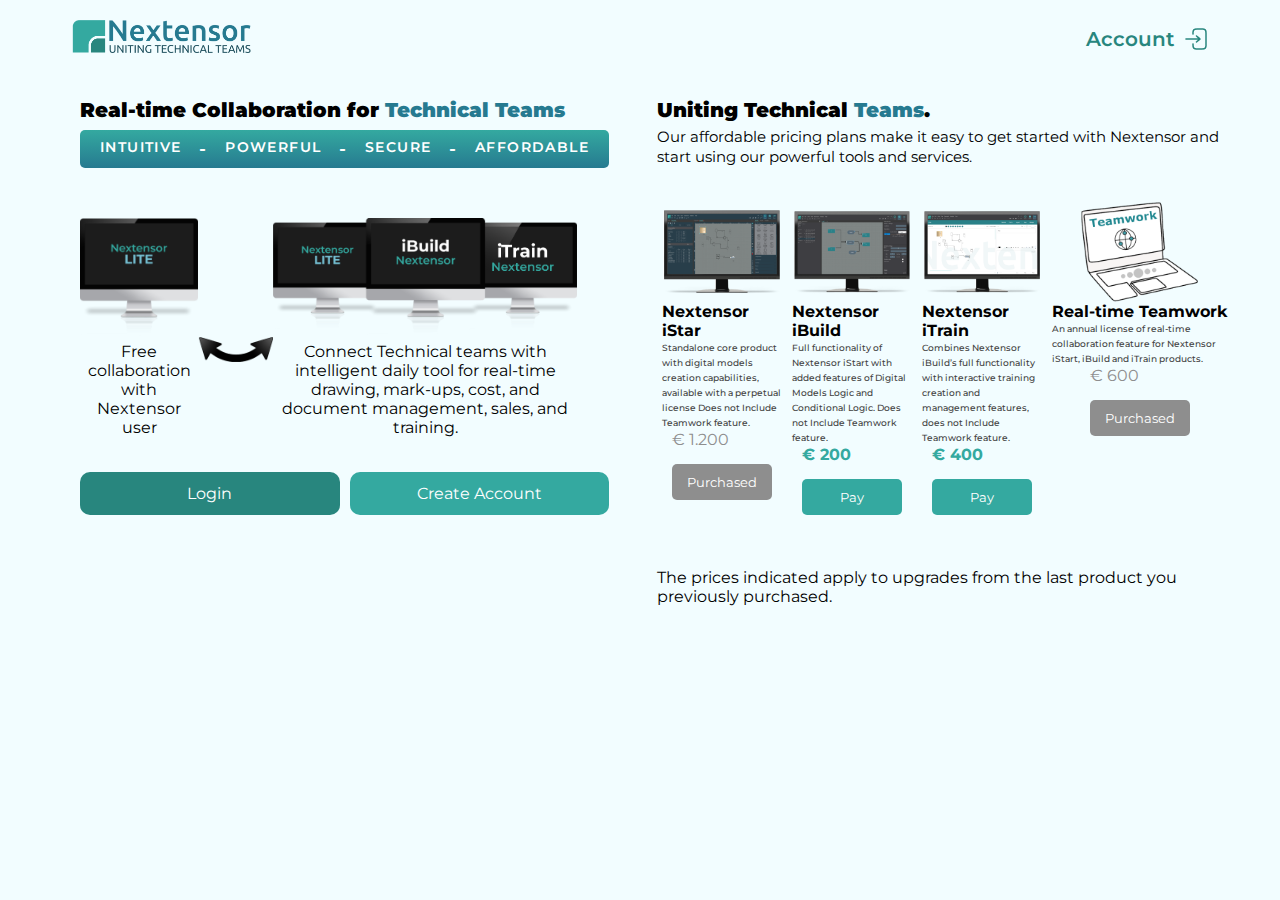
<file: index.html>
<!DOCTYPE html>
<html lang="en">
  <head>
    <meta charset="UTF-8" />
    <meta name="viewport" content="width=device-width, initial-scale=1.0" />
    <title>Document</title>
    <link rel="stylesheet" href="./assets/css/style.css" />
  </head>
  <body>
    <section class="header">
      <a href="#"
        ><img
          src="./assets/images/Nextensor_1_UTT_tr 1.png"
          alt="Nextensor-logo"
      /></a>
      <button class="header-link">
        <a href="#">Account</a>
        <img src="./assets/images/login 1.png" alt="login-logo" />
      </button>
    </section>
    <div class="main">
      <div class="left">
        <div class="l-panel">
          <div class="panelHeader">
            <div class="topHeading">
              <h2>Real-time Collaboration for <span>Technical Teams</span></h2>
            </div>
            <div class="blueBanner">
              <div class="boxbtn">
                <div>
                  <p>IntuItive</p>
                </div>
                <div class="dash-">-</div>
                <div>
                  <p>Powerful</p>
                </div>
                <div class="dash-">-</div>

                <div>
                  <p>Secure</p>
                </div>
                <div class="dash-">-</div>
                <div>
                  <p>Affordable</p>
                </div>
              </div>
            </div>
          </div>
          <div class="imagesBox">
            <div class="imageGroup">
              <div class="img1">
                <img src="./assets/images/Image1.png" alt="" />

                <p>Free collaboration with Nextensor user</p>
              </div>
              <div class="img2arrow">
                <img src="./assets/images/Img2arrow.png" alt="" height="25" />
              </div>
              <div class="img3">
                <img src="./assets/images/Image3.png" alt="" />

                <p>
                  Connect Technical teams with intelligent daily tool for
                  real-time drawing, mark-ups, cost, and document management,
                  sales, and training.
                </p>
              </div>
            </div>
          </div>
          <div class="btnBox">
            <a href="#" class="loginBtn"> Login </a>
            <a href="#" class="createBtn"> Create Account </a>
          </div>
        </div>
      </div>
      <div class="right">
        <div class="right-tittle topHeading">
          <h2 class="">Uniting Technical <span>Teams</span>.</h2>
          <p>
            Our affordable pricing plans make it easy to get started with
            Nextensor and start using our powerful tools and services.
          </p>
        </div>
        <div class="right-picture">
          <div></div>
          <div></div>
        </div>
        <div class="right-cards">
          <div class="card">
            <img src="./assets/images/View_iS 1.png" alt="" />

            <h5>Nextensor iStar</h5>
            <p>
              Standalone core product with digital models creation capabilities,
              available with a perpetual license Does not Include Teamwork
              feature.
            </p>
            <div class="right-card-left rtt-right">
              <span>€ 1.200</span>
              <a href="#">
                <button>Purchased</button>
              </a>
            </div>
          </div>
          <div class="card">
            <img src="./assets/images/View_iB 1.png" alt="" />

            <h5>Nextensor iBuild</h5>
            <p>
              Full functionality of Nextensor iStart with added features of
              Digital Models Logic and Conditional Logic. Does not Include
              Teamwork feature.
            </p>
            <div class="right-card-left top center">
              <span>€ 200</span>
              <button>Pay</button>
            </div>
          </div>
          <div class="card">
            <img
              src="./assets/images/lp3.png"
              alt=""
              width="100%"
              height="150px"
            />
            <h5>Nextensor iTrain</h5>
            <p>
              Combines Nextensor iBuild’s full functionality with interactive
              training creation and management features, does not Include
              Teamwork feature.
            </p>
            <div class="right-card-left center">
              <span>€ 400</span>
              <button>Pay</button>
            </div>
          </div>
          <div class="card rtt-right">
            <img src="./assets/images/teamwork 1.png" alt="" />

            <h5 class="">Real-time Teamwork</h5>
            <p>
              An annual license of real-time collaboration feature for Nextensor
              iStart, iBuild and iTrain products.
            </p>
            <div class="right-card-left">
              <span>€ 600</span>
              <button>Purchased</button>
            </div>
          </div>
        </div>
        <div class="right-prag">
          <p>
            The prices indicated apply to upgrades from the last product you
            previously purchased.
          </p>
        </div>
      </div>
    </div>
  </body>
</html>
</file>
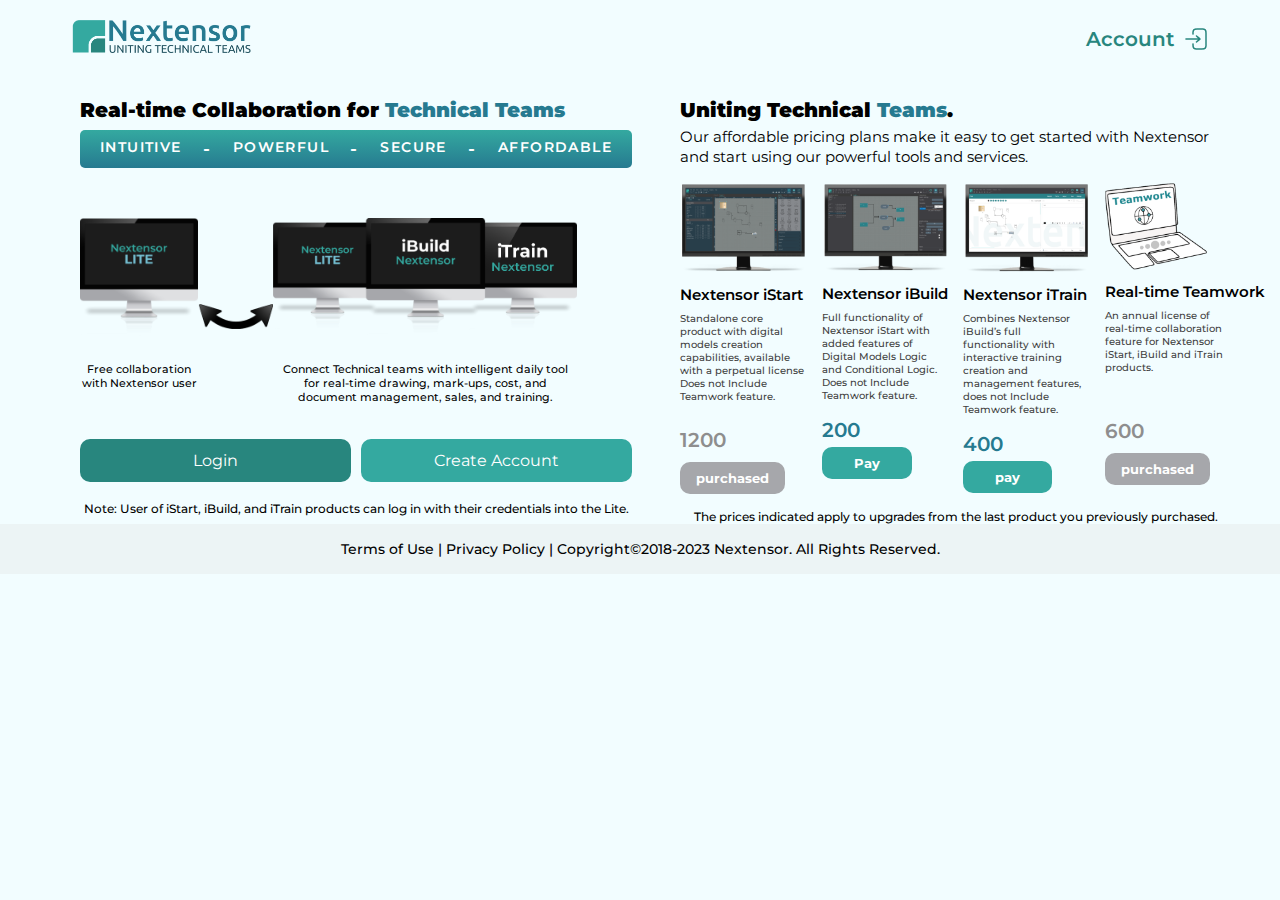
<file: indextwo.html>
<!DOCTYPE html>
<html lang="en">
  <head>
    <meta charset="UTF-8" />
    <meta name="viewport" content="width=device-width, initial-scale=1.0" />
    <title>Document</title>
    <link rel="stylesheet" href="./assets/css/style.css" />
  </head>
  <body>
    <!-- header section start ----- -->
    <section class="header">
      <a href="#"
        ><img
          src="./assets/images/Nextensor_1_UTT_tr 1.png"
          alt="Nextensor-logo"
      /></a>
      <button class="header-link">
        <a href="#">Account</a>
        <img src="./assets/images/login 1.png" alt="login-logo" />
      </button>
    </section>
    <!-- header section end ----- -->

    <!-- main section start ------- -->
    <section class="main">
      <div class="left">
        <div class="l-panel">
          <div class="panelHeader">
            <div class="topHeading">
              <h2>Real-time Collaboration for <span>Technical Teams</span></h2>
            </div>
            <div class="blueBanner">
              <div class="boxbtn">
                <div>
                  <p>IntuItive</p>
                </div>
                <div class="dash-">-</div>
                <div>
                  <p>Powerful</p>
                </div>
                <div class="dash-">-</div>

                <div>
                  <p>Secure</p>
                </div>
                <div class="dash-">-</div>
                <div>
                  <p>Affordable</p>
                </div>
              </div>
            </div>
          </div>
          <div class="imagesBox">
            <div class="imageGroup">
              <div class="img1">
                <img src="./assets/images/Image1.png" alt="" />

                <p class="conpara">Free collaboration with Nextensor user</p>
              </div>
              <div class="img2arrow">
                <img src="./assets/images/Img2arrow.png" alt="" height="25" />
              </div>
              <div class="img3">
                <img src="./assets/images/Image3.png" alt="" />

                <p class="conpara">
                  Connect Technical teams with intelligent daily tool for
                  real-time drawing, mark-ups, cost, and document management,
                  sales, and training.
                </p>
              </div>
            </div>
          </div>
          <div class="btnBox">
            <a href="#" class="loginBtn"> Login </a>
            <a href="#" class="createBtn"> Create Account </a>
          </div>
        </div>
        <p class="fText2">
          Note: User of iStart, iBuild, and iTrain products can log in with
          their credentials into the Lite.
        </p>
      </div>
      <div class="right">
        <div class="right-tittle topHeading">
          <h2 class="">Uniting Technical <span>Teams</span>.</h2>
          <p>
            Our affordable pricing plans make it easy to get started with
            Nextensor and start using our powerful tools and services.
          </p>
        </div>

        <div class="cards">
          <div class="crd">
            <div class="hImage">
              <img src="./assets/images/cimg1.png" alt="" />
            </div>
            <p class="heading">Nextensor iStart</p>
            <p class="sub">
              Standalone core product with digital models creation capabilities,
              available with a perpetual license Does not Include Teamwork
              feature.
            </p>
            <div class="pr">
              <p class="puPrice">1200</p>
              <button class="purBtn">purchased</button>
            </div>
          </div>
          <div class="crd">
            <div class="hImage">
              <img src="./assets/images/cimg2.png" alt="" />
            </div>
            <p class="heading">Nextensor iBuild</p>
            <p class="sub">
              Full functionality of Nextensor iStart with added features of
              Digital Models Logic and Conditional Logic. Does not Include
              Teamwork feature.
            </p>
            <div class="pr">
              <p class="paPrice">200</p>
              <button class="paBtn">Pay</button>
            </div>
          </div>
          <div class="crd">
            <div class="hImage">
              <img src="./assets/images/lp3.png" alt="" />
            </div>
            <p class="heading">Nextensor iTrain</p>
            <p class="sub">
              Combines Nextensor iBuild’s full functionality with interactive
              training creation and management features, does not Include
              Teamwork feature.
            </p>
            <div class="pr">
              <p class="paPrice">400</p>
              <button class="paBtn">pay</button>
            </div>
          </div>
          <div class="crd">
            <div class="hImage2">
              <img src="./assets/images/lap2.png" alt="" />
            </div>
            <p class="heading">Real-time Teamwork</p>
            <p class="sub">
              An annual license of real-time collaboration feature for Nextensor
              iStart, iBuild and iTrain products.
            </p>
            <div class="pr">
              <p class="puPrice2">600</p>
              <button class="purBtn">purchased</button>
            </div>
          </div>
        </div>
        <p class="fText">
          The prices indicated apply to upgrades from the last product you
          previously purchased.
        </p>
      </div>
    </section>
    <section class="footerr">
      <p class="foText">
        Terms of Use | Privacy Policy | Copyright©2018-2023 Nextensor. All
        Rights Reserved.
      </p>
    </section>
    <!-- main section end ------- -->
  </body>
</html>
</file>
<file: assets/css/style.css>
@import url('https://fonts.googleapis.com/css2?family=Montserrat:wght@100;200;300;400;500;600;700;800;900&display=swap');

* {
  font-family: 'Montserrat', sans-serif;
  padding: 0px;
  margin: 0px;
  box-sizing: border-box;
}

.main {
  display: flex;
  width: 100%;
  padding-inline: 2rem;
}

.left {
  flex: 1;
  /* width: 50%; */
  padding-inline: 3rem;
}

.right {
  flex: 1;
  padding-right: 1rem;
  padding-top: 2.5rem;
}

.card img {
  width: 120px;
  height: 100px;
  object-fit: contain;
}


.right-tittle P {
  font-size: 15px;
  line-height: 20px;
  margin-top: 5px;
}

.right-tittle span {
  color: #267A90;
}

.card {
  /* min-height: 100px; */
  margin-top: 30px;
  display: flex;
  padding: 5px;
  /* height: 200px; */
  flex-direction: column;
  position: relative;
  /* justify-content: end; */
  align-items: center;

}

.right-cards {
  display: flex;
  justify-content: space-between;
  /* height: 100px; */
  /* gap: 5px; */
}

.card-empty {
  width: 200px;
  height: 150px;
}

.card a {}

.card button {
  margin-top: 15px;
  width: 100px;
  padding-block: 5px;
  border: none;
  border-radius: 5px !important;
  color: #fff;
}

.card h5 {
  font-weight: bold;
  font-size: 16px;
  margin: 0px;
  /* padding-top: 10px; */
}

.card p {
  /* padding-top: 10px; */
  /* overflow: hidden; */
  color: #414141;

  font-family: Montserrat;
  font-size: 9px;
  font-style: normal;
  font-weight: 500;
  line-height: 15px;
}

.right-card-left {
  display: flex;
  flex-direction: column;
}

.center span {
  color: #34a9a0 !important;
  font-weight: bold;
}

.center button {
  background: #34a9a0 !important;
  padding: 10px;
}

.rtt-right h5 {
  white-space: nowrap;
}

.right-card-left span {
  color: #8E8E8E;
}

.rtt-right button {
  background: #8E8E8E !important;
  padding: 10px;
}

.conpara {
  color: #000;
  text-align: center;
  font-family: Montserrat;
  font-size: 11px;
  padding-top: 20px;
  font-style: normal;
  font-weight: 500;
  line-height: normal;
}

.right-prag p {
  margin-top: 3rem;
}




/* qa css */

@import url('https://fonts.googleapis.com/css2?family=Montserrat:wght@500;600;700;800&display=swap');

*,
*::before,
*::after {
  box-sizing: border-box;
}

h1,
h2,
h3,
h4,
p {
  margin: 0;
}


*,
*::before,
*::after {
  box-sizing: border-box;
}

h1,
h2,
h3,
h4,
p {
  margin: 0;
}


body {
  background: #F2FDFF;
  font-family: Montserrat;
  margin: 0;

  /* background-image: url(./images/abs1.png);
    background-repeat: no-repeat;
    background-position: top right;
    background-size: cover; */
  position: relative;
}

.AllContent {
  height: 100vh !important;
  /* background-color: rebeccapurple; */
}

main {
  position: relative;
}

main::before {
  content: "";
  width: 100%;
  height: 622px;
  /* height: calc(100vh - 50px); */
  position: absolute;
  background-image: url('../images/abs1.png');
  background-repeat: no-repeat;
  background-position: top right;
  background-size: cover;
  z-index: -1;

}

/* section 1 .header start */
.header {
  display: flex;
  justify-content: space-between;
  align-items: center;
  padding-inline: 4.5em;
  padding-block-start: 1.2em;
}

.header a img {
  width: 180px;
}

.header-link {
  display: inline-flex;
  gap: 0.75em;
  align-items: center;
  border: 0;
  background-color: transparent;
  cursor: pointer;
}

.header-link a {
  text-decoration: none;
  color: #28867E;
  font-size: 1.25rem;
  font-style: normal;
  font-weight: 600;
  line-height: 1.875rem;
  /* 120% */
}

/* section 1 .header end */

/* section start */
.hero {
  /* padding-inline: 4.5em; */
  /* margin-block: 2em 2.6em; */
  display: flex;
  /* justify-content: space-between; */
  /* align-items: center; */
  /* max-width: 50%; */
  margin: 0px 50px;
  /* width: 80% !important; */
}


.r-panel {
  width: 40%;
  /* margin-right: 80px; */
  /* pad: 100px 20px 100px 0px !important; */
  /* padding: 50px; */
}

.r-form {
  /* margin-right: 80px !important; */
  padding: 1em 1.5em;
  width: 100%;
  background-color: #fff;
  border-radius: 10px;
  filter: drop-shadow(0px 30px 30px rgba(0, 0, 0, 0.06));
}

::placeholder {
  font-family: Montserrat;
}

.r-form>h2 {
  color: #000;
  padding-inline: 0.85em;
  /* text-align: center; */
  font-size: 1.4rem;
  font-style: normal;
  font-weight: 800;
  line-height: normal;
}

.r-form>h2 span {
  color: #267A90;
}

.r-form>p {
  color: #414141;
  padding-inline: 1em;
  margin-block: 0.25em 0.5em;
  font-size: 16px;
  font-style: normal;
  font-weight: 500;
  line-height: normal;
}

.r-form>form {
  padding: 1.2em 1.5em;
  border-radius: 10px;
  background-color: #F8FAFB;
  width: 100%;
  display: inline-flex;
  justify-content: space-between;
  align-items: center;
  flex-wrap: wrap;
  gap: 0.55em;
  row-gap: 0.65em;
}

.r-form>form>h2 {
  display: block;
  width: 90%;
  color: #34A9A0;
  font-size: 18px;
  font-style: normal;
  font-weight: 700;
  line-height: 2.1875rem;
  /* 140% */
}

.inputTop input {
  width: 50.0%;
}

.inputTop {
  display: flex;
  gap: 5px;
  /* flex-wrap: wrap; */
  width: 100%;
}

#company {
  width: 100%;
}

.r-form>form>input,
.r-form>form>.inputTop>input {
  border-radius: 5px;
  border: 0;
  height: 35px;
  padding-left: 1em;
}

.r-form>form>input:nth-child(-n +3) {
  width: 48.5%;
}

.r-form>form>input:nth-child(n +4) {
  width: 100%;
}

.r-form>form>input[type='submit'] {
  background-color: #34A9A0;
  color: #FFF;
  text-align: center;
  font-size: 1.25rem;
  font-style: normal;
  font-weight: 600;
  line-height: 2.1875rem;
  /* 175% */
}

/* section end */

/* Left Section Start */
.l-panel {
  /* border: 2px solid rgba(0, 0, 0, 0.452); */
  width: 100%;
  /* margin-right: 50px; */

}

.panelHeader {
  /* width: 68%; */
  margin-top: 40px;
  margin-bottom: 50px;
}

.topHeading h2 {
  font-weight: 900 !important;
  font-size: 20px !important;
  /* letter-spacing: 1px; */
}

.l-panel h2 span {
  color: #267A90;
}

.boxbtn {
  border-radius: 5px;
  background: linear-gradient(180deg, #34A9A0 0%, #267A90 100%);
  padding: 8px 20px;
  display: flex;
  justify-content: space-between;
  flex-wrap: wrap;
  gap: 5px;
  margin-top: 8px;
}

.boxbtn p {
  color: #FFF;
  font-family: Montserrat;
  font-size: 14px;
  font-style: normal;
  font-weight: 600;
  line-height: normal;
  letter-spacing: 1.4px;
  text-transform: uppercase;
}

.dash- {
  /* padding-top: 15px; */
  color: #FFF;
  font-family: Montserrat;
  font-size: 18px;
  font-style: normal;
  font-weight: 600;
  line-height: normal;
  letter-spacing: 1.4px;
  text-transform: uppercase;
}

.imageGroup {
  display: flex;
  width: 80%;
}

.img1 img,
.img3 img {
  height: 120px;
}

.img2arrow {
  /* background-color: rebeccapurple; */
  display: flex;
  align-items: end;
  margin-bottom: 75px;
}

.imageGroup div p {
  text-align: center;
}

a {
  text-decoration: none;
  color: white;
}

.btnBox {
  display: flex;
  justify-content: space-between;
  gap: 10px;
  margin-top: 35px;
}

.loginBtn {
  background-color: #28867E;
  padding: 12px 50px;
  width: 100%;
  text-align: center;
  border-radius: 10px;
}

.createBtn {
  background-color: #34A9A0;
  padding: 12px 50px;
  width: 100%;
  text-align: center;
  border-radius: 10px;
}

/* Left Section End */

/* section footer start */
footer {
  /* position: absolute;
    bottom: 0; */

  background: #ECF4F5;
  width: 100%;
  padding-inline: 4.5em;
  height: 65px;
  display: inline-flex;
  align-items: center;
  justify-content: center;
}

footer h2 {
  color: #000;
  text-align: center;
  font-size: 0.8rem;
  font-style: normal;
  font-weight: 500;
  line-height: normal;
}

footer h2 a {
  text-decoration: none;
  color: #000;
  height: 65px;
}

/* section footer end */
@media(max-width:576px) {

  .header,
  .hero,
  footer {
    padding-inline: clamp(1em, 1vw, 4.5em) !important;
  }

  .header {
    padding-block-start: 1.5em;
  }

  .header-link a {
    font-size: clamp(1rem, 4vw, 1.5625rem) !important;
  }

  footer h2 {
    font-size: clamp(0.95rem, 1.5vw, 1.25rem) !important;
  }
}

@media(max-width:992px) {
  .header a img {
    width: clamp(150px, 30vw, 356px) !important;
  }

  footer h2 {
    font-size: 1.12rem !important;
  }

  .hero {
    flex-direction: column;
  }
}

@media(max-width:1120px) {

  .hero>div {
    width: 100% !important;
  }

  .r-form>form>input {
    width: 100% !important;
  }

  .left {
    padding-inline: 0.5rem;
  }

  .right {
    padding-inline: 0.5rem;
  }

  .hImage img {
    width: 85% !important;
  }

  .hImage2 img {
    width: 85% !important;
  }
}

@media (min-width : 992px) and (max-width:1200px) {
  .imageGroup {
    /* justify-content: center; */
  }

  .img1 img,
  .img3 img {
    height: 150px;

  }

  .r-form>h2 {
    font-size: 1rem;
  }

  .r-form>p {
    font-size: 0.9rem;
  }
}

@media (max-width:888px) {

  .img1 img,
  .img3 img {
    height: 150px;

  }

  .imageGroup {
    width: 85.0%;
    margin: auto;
  }
}

@media (max-width:768px) {
  .imageGroup {
    flex-direction: column;
    align-items: center;
  }

  .img2arrow {
    margin: 30px 0px;
    transform: rotate(-90deg);
  }

  .img1,
  .img3,
  .img2 {
    display: flex;
    flex-direction: column;
    align-items: center;
  }

  .img1 img {
    height: 200px;
    width: 200px;
  }

  .img3 img {
    height: 200px;
    width: 100%;
  }

  .hero {
    margin: 0px 10px !important;
  }

  .header,
  .hero,
  footer {
    padding: 15px;
  }

  .boxbtn {
    justify-content: center;
  }

  .btnBox a {
    width: 100%;
    text-align: center;
  }

  .btnBox {
    flex-direction: column;
  }

  .r-form {
    padding: 1rem;
  }

  .r-form>form {
    padding: 5px;
  }

  .inputTop input {
    width: 100%;
  }

  .inputTop {
    gap: 10px;
    flex-direction: column;
  }

  footer h2 {
    font-size: 12px !important;
  }

}

@media (max-width:450px) {

  .topHeading h2 {
    font-size: 1.3rem;
  }

  .boxbtn div p {
    font-size: .8rem;
  }

  .img3 img {
    height: 200px;
    width: 130%;
  }

  .r-form>h2 {
    font-size: 1.2rem;
  }

  .r-form>p {
    font-size: .9rem;
  }
}

.cards {
  width: 100%;
  display: flex;
  justify-content: space-between;
  padding-top: 1rem;
}

.crd {
  width: 23%;
}

.heading {
  color: #000;
  font-family: Montserrat;
  font-size: 15px;
  font-style: normal;
  font-weight: 600;
  line-height: normal;
  margin-block: .5rem;
  text-wrap: nowrap;
  /* 363.158% */
}

.hImage2 img {
  width: 80%;
}

.paBtn {
  border-radius: 10px;
  background: #34A9A0;
  padding-inline: 2rem;
  padding-block: .5rem;
  border: none;
  color: #fff;
  font-weight: 700;
  margin-top: 5px;
}

.paPrice {
  color: #267A90;
  font-family: Montserrat;
  font-size: 20px;
  font-style: normal;
  font-weight: 600;
  line-height: normal;

}

.sub {
  color: #414141;
  font-family: Montserrat;
  font-size: 10px;
  font-style: normal;
  font-weight: 500;
  line-height: normal
    /* 153.846% */
}

.pr {
  margin-top: 1rem;
}

.puPrice {
  color: #8E8E8E;
  font-family: Montserrat;
  font-size: 20px;
  font-style: normal;
  font-weight: 600;
  line-height: normal;
  margin-top: 25px;

  /* 150% */
}

.puPrice2 {
  color: #8E8E8E;
  font-family: Montserrat;
  font-size: 20px;
  font-style: normal;
  font-weight: 600;
  line-height: normal;
  margin-top: 45px;

  /* 150% */
}


.purBtn {
  border-radius: 10px;
  background: #A6A7AB;
  padding-inline: 1rem;
  padding-block: 0.5rem;
  color: #fff;
  font-weight: 700;
  border: none;
  margin-top: 10px;
}

.hImage img {
  width: 100%;
}

@media(max-width:1200px) {
  .cards {
    flex-wrap: wrap;
    align-items: center;
  }

  .crd {
    width: 100%;
  }

  .hImage img {
    object-fit: cover;
    width: 300px;
  }

  .hImage2 img {
    object-fit: cover;
    width: 300px;
  }

  .img3 img {
    width: 100%;
    height: 100%;

  }

  .img1 img,
  .img3 img {
    height: 100%;
    width: 100%;
  }

  .btnBox {
    margin-top: 100px;
  }

  .main {
    flex-direction: column;
  }

  .right-cards {
    flex-direction: column;
  }
}

.fText {
  color: #000;
  text-align: center;
  font-family: Montserrat;
  font-size: 12px;
  font-style: normal;
  font-weight: 500;
  line-height: normal;
  margin-top: 15px;
}

.fText2 {
  color: #000;
  text-align: center;
  font-family: Montserrat;
  font-size: 12px;
  font-style: normal;
  font-weight: 500;
  line-height: normal;
  margin-top: 19px;
}

.footerr {
  padding: 1rem;
  background: #ECF4F5;
  text-align: center;
}

.foText {
  color: #000;
  text-align: center;
  font-family: Montserrat;
  font-size: 14px;
  font-style: normal;
  font-weight: 500;
  line-height: normal;
}
</file>
